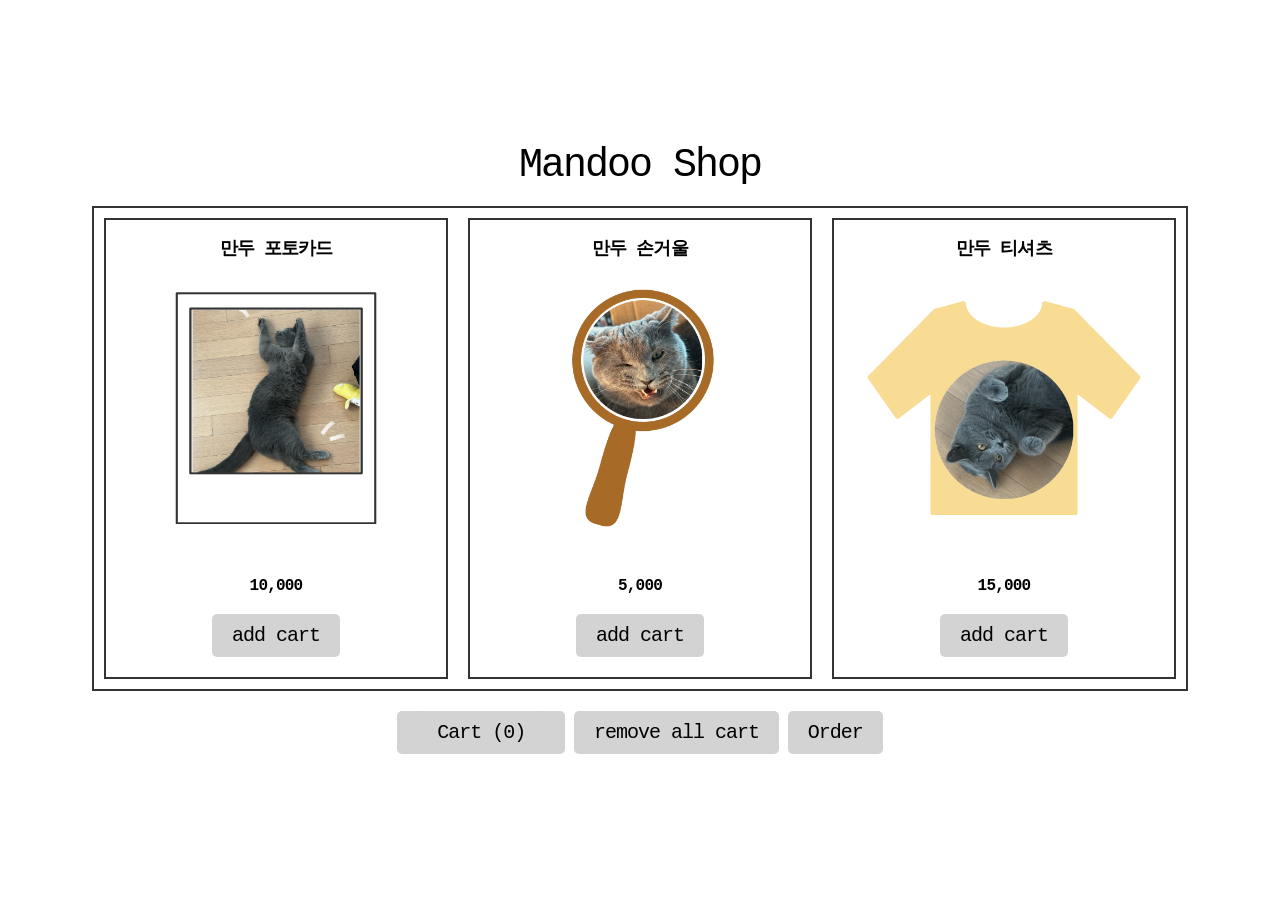
<file: shoping/index.html>
<!DOCTYPE html>
<html lang="ko">
  <head>
    <meta charset="UTF-8" />
    <meta name="viewport" content="width=device-width, initial-scale=1.0" />
    <title>Document</title>
    <link rel="stylesheet" href="./reset.css" />
    <link rel="stylesheet" href="./style.css" />
    <script defer type="module" src="./script.js"></script>
  </head>
  <body>
    <main>
      <h1>Mandoo Shop</h1>
      <ul id="product-list"></ul>

      <div>
        <button><a href="./cart.html">Cart</a></button>
        <button class="clearCart">remove all cart</button>
        <button>Order</button>
      </div>
    </main>
  </body>
</html>
</file>
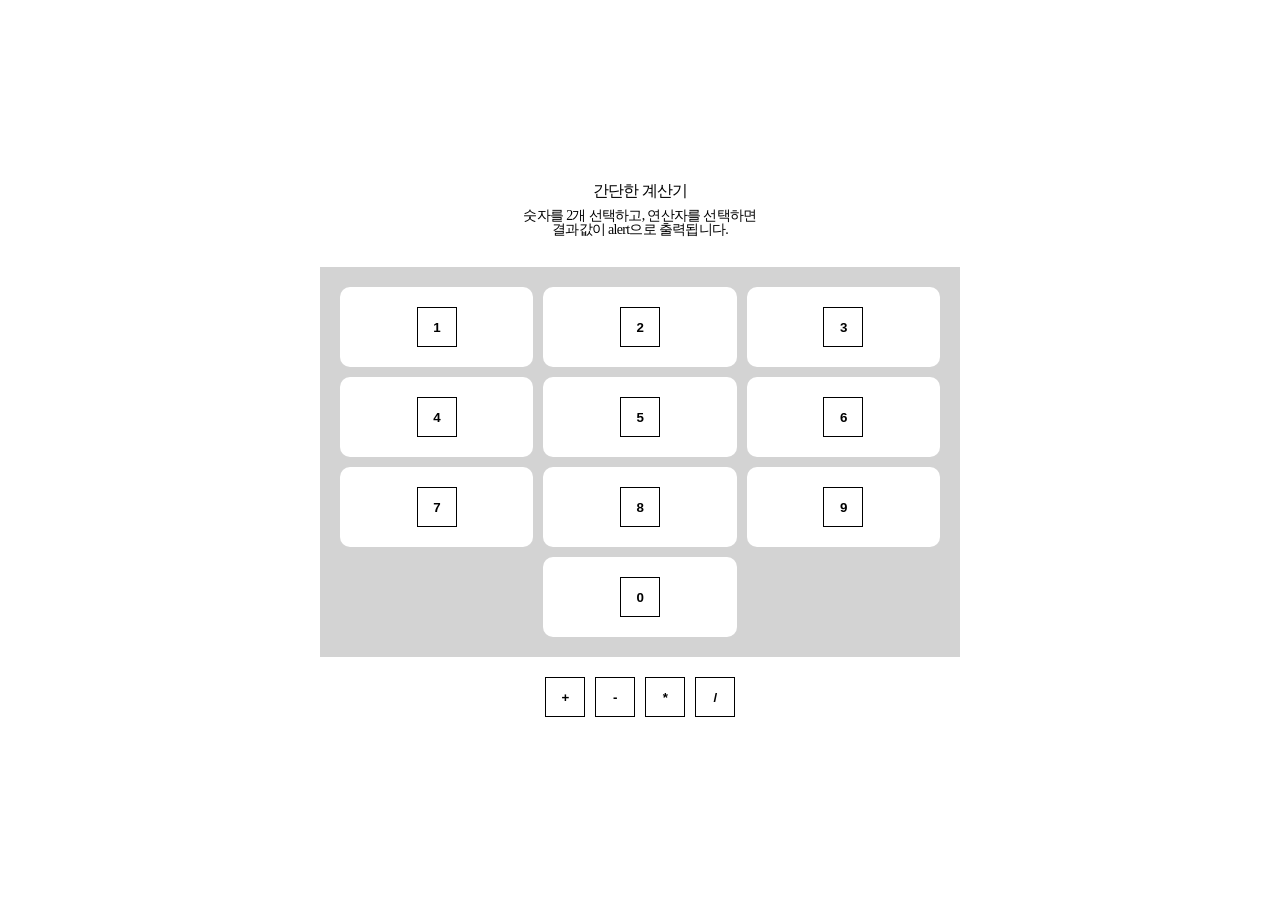
<file: mathCalculator.html>
<!DOCTYPE html>
<html lang="en">
  <head>
    <meta charset="UTF-8" />
    <meta name="viewport" content="width=device-width, initial-scale=1.0" />
    <link rel="stylesheet" href="./reset.css" />
    <style>
      body {
        display: flex;
        justify-content: center;
        align-items: center;
        height: 100vh;
        margin: 0;
      }
      h1 {
        text-align: center;
        margin-bottom: 10px;
      }
      p {
        font-size: 14px;
        margin-bottom: 20px;
        text-align: center;
      }
      span {
        font-size: 12px;
      }

      .container {
        width: 50%;
        display: flex;
        flex-direction: column;
        justify-content: center;
      }
      .buttons {
        display: flex;
        justify-content: center;
        margin-top: 20px;
      }
      .buttons > button:not(:last-child) {
        margin-right: 10px;
      }
      ul {
        margin-top: 10px;
        width: 100%;
        padding: 20px;
        background-color: lightgray;
        display: grid;
        grid: auto-flow / repeat(3, 1fr);
        grid-gap: 10px;
        text-align: center;
      }
      ul > li {
        padding: 20px;
        background-color: white;
        border-radius: 10px;
      }
      ul > li:last-child {
        grid-column: 2;
      }
      button {
        width: 40px;
        height: 40px;
        border: 1px solid black;
        font-weight: bold;
      }
      button:hover {
        background-color: grey;
      }
      button:active {
        background-color: red;
      }
    </style>
    <title>Document</title>
  </head>
  <body>
    <!-- HTML 은 수정하지 않습니다. -->
    <div class="container">
      <h1>간단한 계산기</h1>
      <p>
        숫자를 2개 선택하고, 연산자를 선택하면<br />결과값이 alert으로
        출력됩니다.
      </p>

      <!-- 여기에 처음 선택한 숫자가 "First Number: 1" 형식의 텍스트로 보입니다.  -->
      <span class="firstNumber"></span>
      <!-- 여기에 두번째 선택한 숫자가 "Second Number: 2" 형식의 텍스트로 보입니다.  -->
      <span class="secondNumber"></span>
      <!-- 여기에 연산이 된 결과값이 "Result: 1 + 2 = 3" 형식의 텍스트로 보입니다.  -->
      <span class="result"></span>

      <ul></ul>

      <div class="buttons"></div>
    </div>

    <script>
      // 숫자 초기화용 값입니다. 초기화 시킬 때 이 친구를 사용해 주세요.
      const NUMBER_INITIAL_VALUE = -1
      let firstNumber = NUMBER_INITIAL_VALUE
      let secondNumber = NUMBER_INITIAL_VALUE

      const firstNumberSpan = document.querySelector(".firstNumber")
      const secondNumberSpan = document.querySelector(".secondNumber")
      const resultSpan = document.querySelector(".result")

      // 연산 끝나고 새 숫자 입력할 때 초기화 함수
      const reset = () => {
        firstNumber = NUMBER_INITIAL_VALUE
        secondNumber = NUMBER_INITIAL_VALUE
        firstNumberSpan.textContent = ""
        secondNumberSpan.textContent = ""
        resultSpan.textContent = ""
      }

      const numbers = [1, 2, 3, 4, 5, 6, 7, 8, 9, 0]
      // 위 numbers 배열을 활용하여 ul 태그에 순서대로 숫자를 화면에 보여주세요.
      // li 태그 생김새 : <li><button>1</button></li>
      const ulEl = document.querySelector("ul")
      numbers.forEach((num) => {
        ulEl.innerHTML += `<li><button>${num}</button></li>`
      })

      const operators = ["+", "-", "*", "/"]
      // 위 operators 배열을 활용하여 div.buttons 안에 <button>+</button>형태로
      // 연산자들을 순서대로 화면에 보여주세요
      const buttonsEl = document.querySelector(".buttons")
      operators.forEach((operator) => {
        buttonsEl.innerHTML += `<button>${operator}</button>`
      })

      // 계산기 숫자 버튼에 이벤트 붙이고 first, second 숫자 표시하기
      const numberButtonsEl = ulEl.querySelectorAll("button")

      numberButtonsEl.forEach((btn) => {
        btn.addEventListener("click", () => {
          const num = Number(btn.textContent)

          if (resultSpan.textContent !== "") {
            reset()
          }

          if (firstNumber === NUMBER_INITIAL_VALUE) {
            firstNumber = num
            firstNumberSpan.textContent = `First Number: ${num}`
          } else if (secondNumber === NUMBER_INITIAL_VALUE) {
            secondNumber = num
            secondNumberSpan.textContent = `Second Number: ${num}`
          }
        })
      })

      // 연산자 버튼에 이벤트 붙이고 result 표시하기
      const operatorButtonsEl = buttonsEl.querySelectorAll("button")

      operatorButtonsEl.forEach((btn) => {
        btn.addEventListener("click", () => {
          const operator = btn.textContent

          if (
            firstNumber === NUMBER_INITIAL_VALUE ||
            secondNumber === NUMBER_INITIAL_VALUE
          ) {
            alert("숫자 2개를 먼저 선택해 주세요")
            return
          }

          let result
          if (operator === "+") result = firstNumber + secondNumber
          if (operator === "-") result = firstNumber - secondNumber
          if (operator === "*") result = firstNumber * secondNumber
          if (operator === "/") result = Math.round(firstNumber / secondNumber)

          alert(
            `Result: ${firstNumber} ${operator} ${secondNumber} = ${result}`
          )

          resultSpan.textContent = `Result: ${firstNumber} ${operator} ${secondNumber} = ${result}`
        })
      })
    </script>
  </body>
</html>
</file>
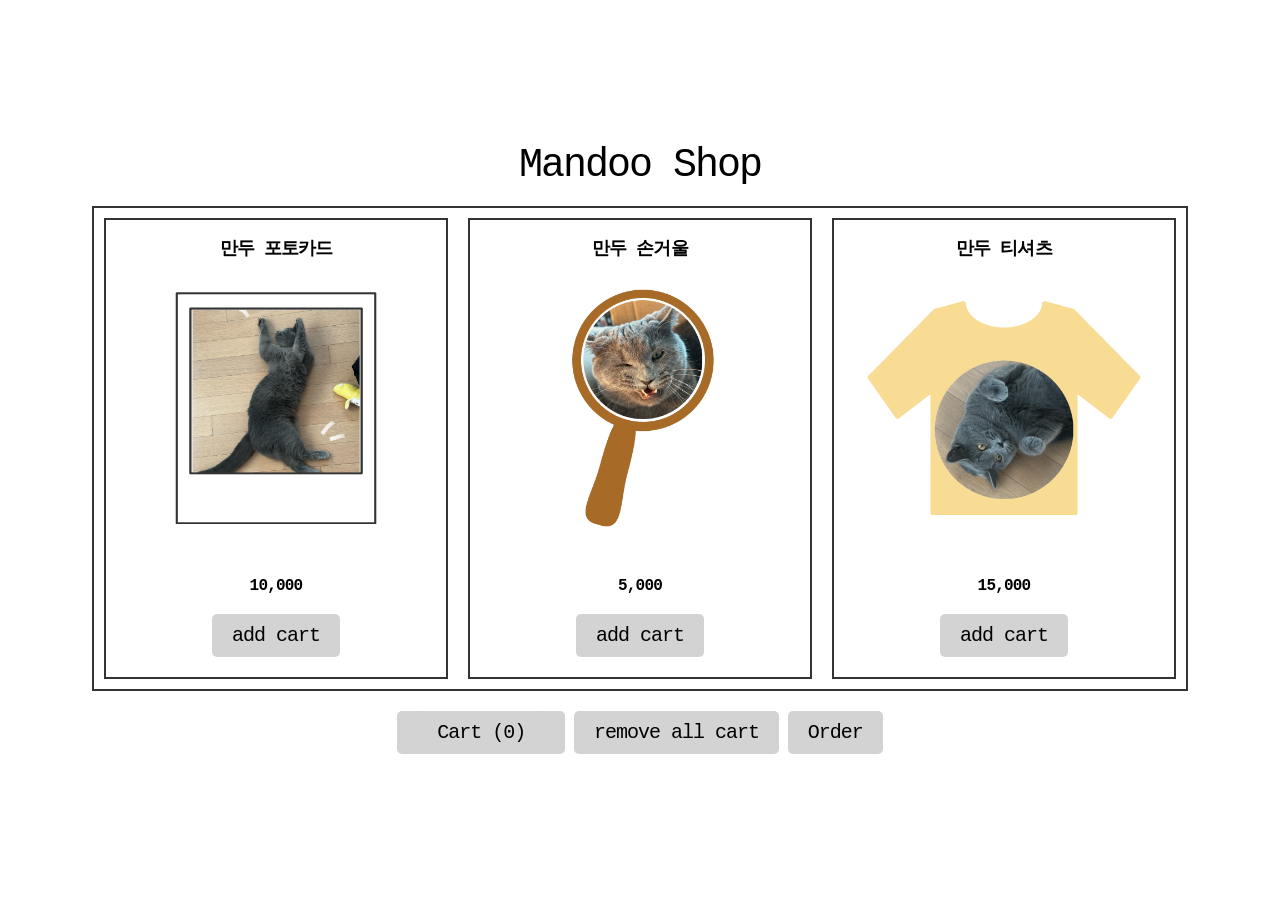
<file: shoping/cart.html>
<!DOCTYPE html>
<html lang="en">
  <head>
    <meta charset="UTF-8" />
    <meta name="viewport" content="width=device-width, initial-scale=1.0" />
    <link rel="stylesheet" href="../../reset.css" />
    <title>Document</title>
    <style>
      * {
        font-family: "Courier New", Courier, monospace;
        text-align: center;
      }

      h1 {
        font-size: 40px;
        font-weight: 700;
        margin-bottom: 20px;
      }
      .cart {
        display: flex;
        justify-content: center;
        align-items: center;
        flex-direction: column;
        background-color: lightyellow;
        height: 100vh;
      }
      ul {
        list-style: none;
        padding: 0;
      }
      li {
        list-style: none;
        margin-bottom: 10px;
        font-weight: 500;
        font-size: 18px;
      }
      a {
        margin-top: 20px;
      }
    </style>
  </head>
  <body>
    <main class="cart">
      <h1>Cart</h1>
      <ul></ul>
      <a href="./index.html">back</a>
    </main>

    <script>
      function getCartItems() {
        const items = localStorage.getItem("cartItems")
        return items ? JSON.parse(items) : []
      }

      function renderCart() {
        const cartList = document.querySelector("ul")
        const cartItems = getCartItems()

        if (cartItems.length === 0) {
          alert("장바구니가 비어 있습니다.")
          location.href = "./index.html"
          return
        }

        cartList.innerHTML = ""

        cartItems.forEach((item) => {
          const li = document.createElement("li")
          li.textContent = `${item.productName} x ${item.qty}`
          cartList.appendChild(li)
        })
      }

      document.addEventListener("DOMContentLoaded", renderCart)
    </script>
  </body>
</html>
</file>
<file: shoping/style.css>
* {
  font-family: "Courier New", Courier, monospace;
}

body {
  box-sizing: border-box;
  width: 100vw;
  height: 100vh;
}

main {
  position: relative;
  padding: 40px;
  width: 100%;
  height: 100%;
  box-sizing: border-box;
  display: flex;
  justify-content: center;
  align-items: center;
  flex-direction: column;
}

.modal {
  position: fixed;
  width: 100%;
  height: 100%;
  background-color: rgba(0, 0, 0, 0.5);
  display: flex;
  justify-content: center;
  align-items: center;
}

.modal > .modalInner {
  padding: 40px;
  width: 50%;
  background-color: white;
  border-radius: 10px;
  display: flex;
  flex-direction: column;
  align-items: center;
  justify-content: center;
}

.modal > .modalInner > span {
  font-size: 18px;
  font-weight: 700;
}

.modal > .modalInner > button {
  margin-top: 20px;
  font-size: 15px;
}

h1 {
  font-size: 40px;
  margin-bottom: 20px;
}

ul {
  display: flex;
  justify-content: center;
  align-items: center;
  flex-wrap: wrap;
  list-style: none;
  border: 2px solid #333;
  margin-bottom: 20px;
}

ul > li {
  border: 2px solid #333;
  padding: 20px;
  margin: 10px;
  display: flex;
  justify-content: center;
  align-items: center;
  flex-direction: column;
}

ul > li > h3 {
  font-size: 18px;
  font-weight: bold;
}

ul > li > img {
  width: 300px;
}

ul > li > span {
  font-size: 16px;
  font-weight: 700;
  padding: 20px;
}

button,
a {
  padding: 10px 20px;
  background-color: lightgray;
  border: none;
  border-radius: 5px;
  cursor: pointer;
  font-size: 20px;
  font-weight: 500;
}

button:active,
a:active {
  background-color: grey;
}
</file>
